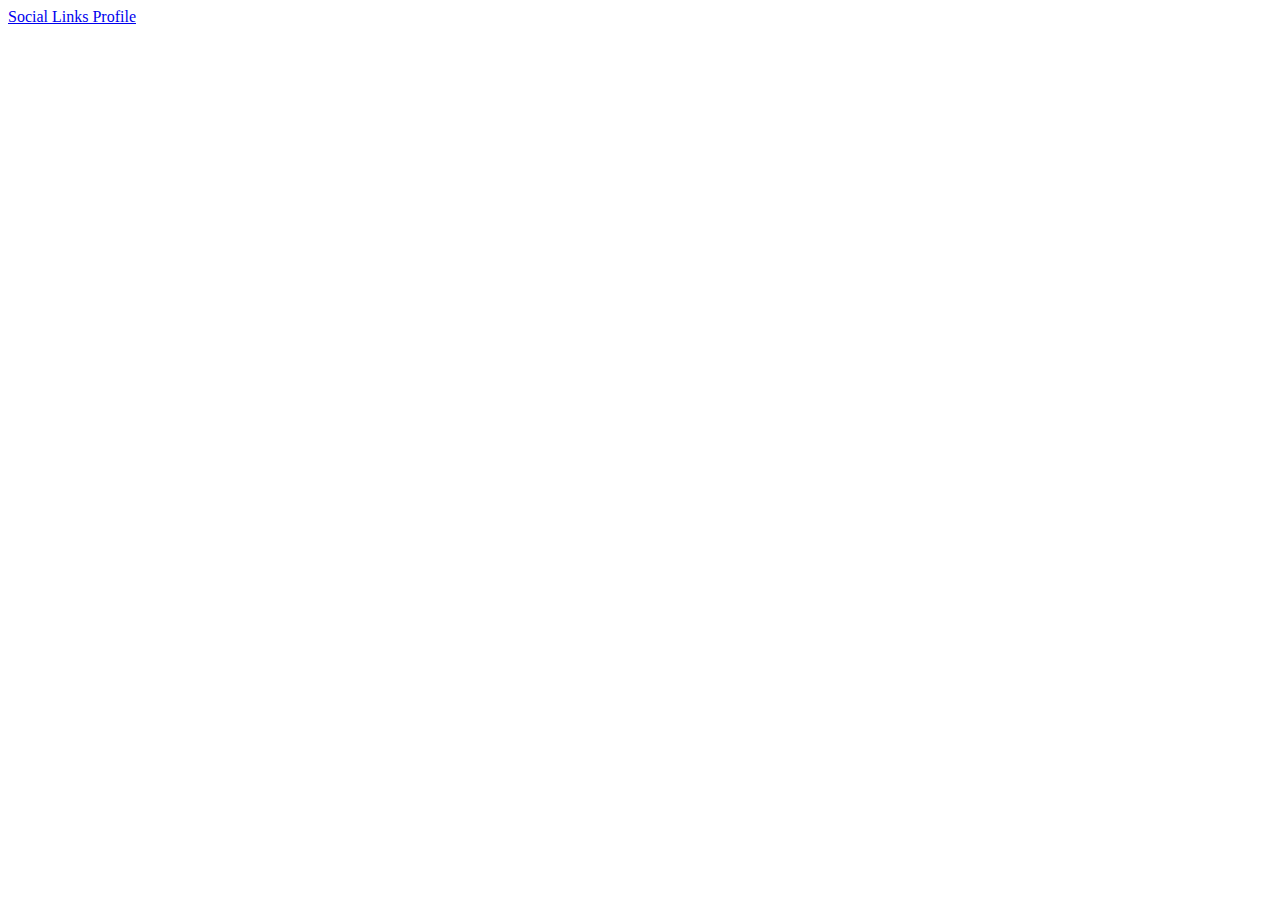
<file: index.html>
<!DOCTYPE html>
<html lang="en">
  <head>
    <meta charset="UTF-8" />
    <meta name="viewport" content="width=device-width, initial-scale=1.0" />
    <title>Frontend Mentor Challenges</title>
  </head>
  <body>
    <a href="./social-links-profile/index.html">Social Links Profile</a>
  </body>
</html>
</file>
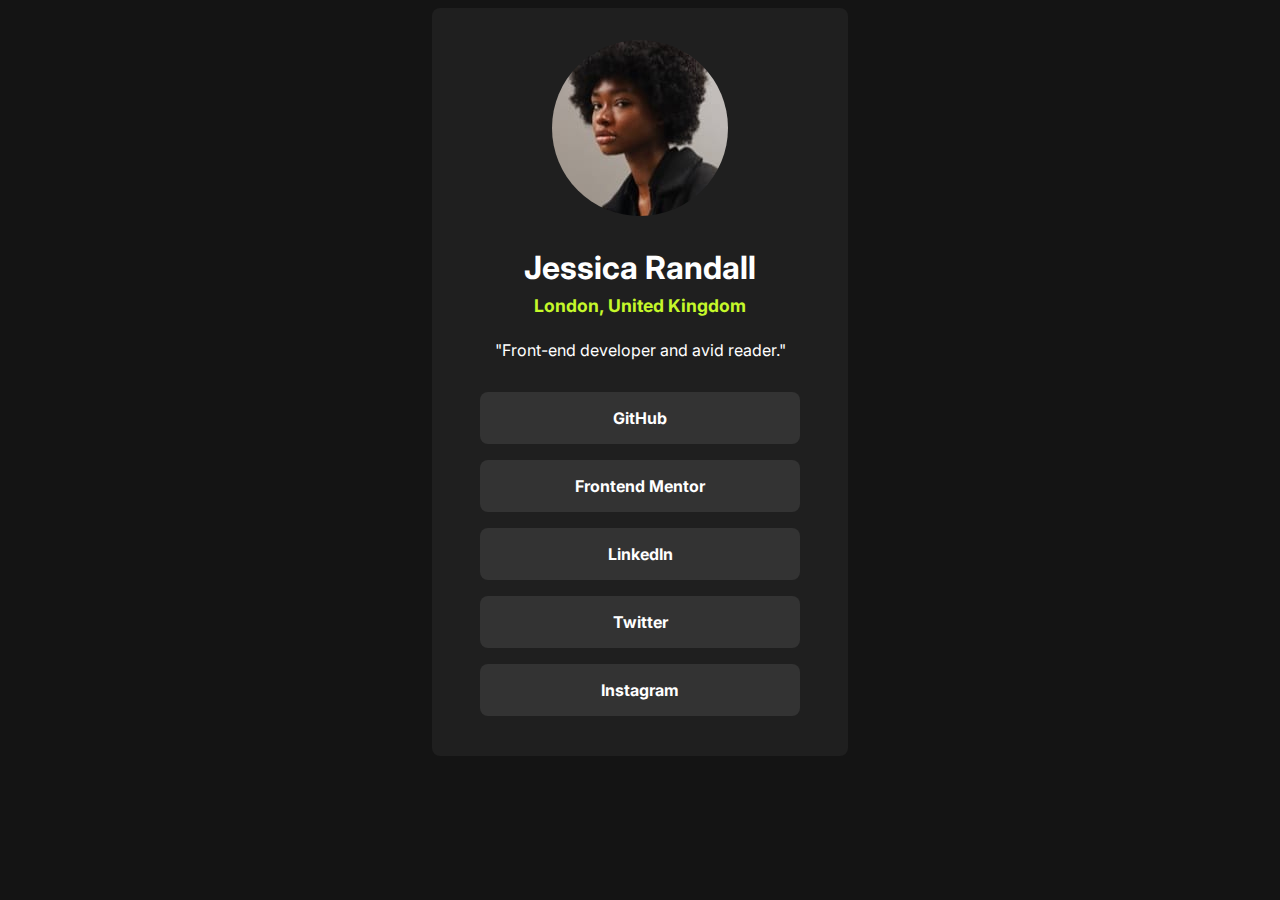
<file: social-links-profile/index.html>
<!DOCTYPE html>
<html lang="en">
  <head>
    <meta charset="UTF-8" />
    <meta name="viewport" content="width=device-width, initial-scale=1.0" />
    <!-- displays site properly based on user's device -->

    <link
      rel="icon"
      type="image/png"
      sizes="32x32"
      href="./assets/images/favicon-32x32.png" />

    <link rel="preconnect" href="https://fonts.googleapis.com" />
    <link rel="preconnect" href="https://fonts.gstatic.com" crossorigin />
    <link
      href="https://fonts.googleapis.com/css2?family=Inter:wght@400;600;700&display=swap"
      rel="stylesheet" />

    <link rel="stylesheet" href="./style.css" />

    <title>Social links profile</title>
  </head>
  <body>
    <main class="card">
      <img class="avatar" src="./assets/images/avatar-jessica.jpeg" alt="" />
      <h1 class="name">Jessica Randall</h1>
      <h2 class="location">London, United Kingdom</h2>
      <p class="designation">"Front-end developer and avid reader."</p>

      <a href="https://www.github.com" target="_blank" class="link">GitHub</a>
      <a href="https://www.frontendmentor.com" target="_blank" class="link">
        Frontend Mentor
      </a>
      <a href="https://www.linkedin.com" target="_blank" class="link">
        LinkedIn
      </a>
      <a href="https://www.twitter.com" target="_blank" class="link">Twitter</a>
      <a href="https://www.instagram.com" target="_blank" class="link">
        Instagram
      </a>
    </main>
  </body>
</html>
</file>
<file: social-links-profile/style.css>
:root {
  --color-green: hsl(75, 94%, 57%);
  --color-white: hsl(0, 0%, 100%);
  --color-grey: hsl(0, 0%, 20%);
  --color-light-grey: hsl(0, 0%, 25%);
  --color-dark-grey: hsl(0, 0%, 12%);
  --color-off-black: hsl(0, 0%, 8%);
}

*,
*::before,
*::after {
  box-sizing: border-box;
}

h1,
h2,
p {
  margin: 0;
}

body {
  background-color: var(--color-off-black);
  color: var(--color-white);
  font-family: 'Inter', sans-serif;
  display: flex;
  justify-content: center;
}

.avatar {
  border-radius: 500px;
}

.card {
  background-color: var(--color-dark-grey);
  display: flex;
  flex-direction: column;
  padding: 2rem 3rem;
  align-items: center;
  border-radius: 0.5rem;
}

.name {
  margin: 2rem 0 0.5rem 0;
}

.location {
  color: var(--color-green);
  font-size: 1.1rem;
}

.designation {
  margin: 1.5rem 0;
}

.link {
  text-decoration: none;
  background-color: var(--color-grey);
  border: inherit;
  border-radius: 0.5rem;
  padding: 1rem;
  margin: 0.5rem 0;
  color: var(--color-white);
  width: 20rem;
  cursor: pointer;
  text-align: center;
  font-weight: bold;
  transition: all ease 0.2s;
}

.link:hover {
  background-color: var(--color-green);
  color: var(--color-off-black);
  transition: all ease 0.2s;
}
</file>
